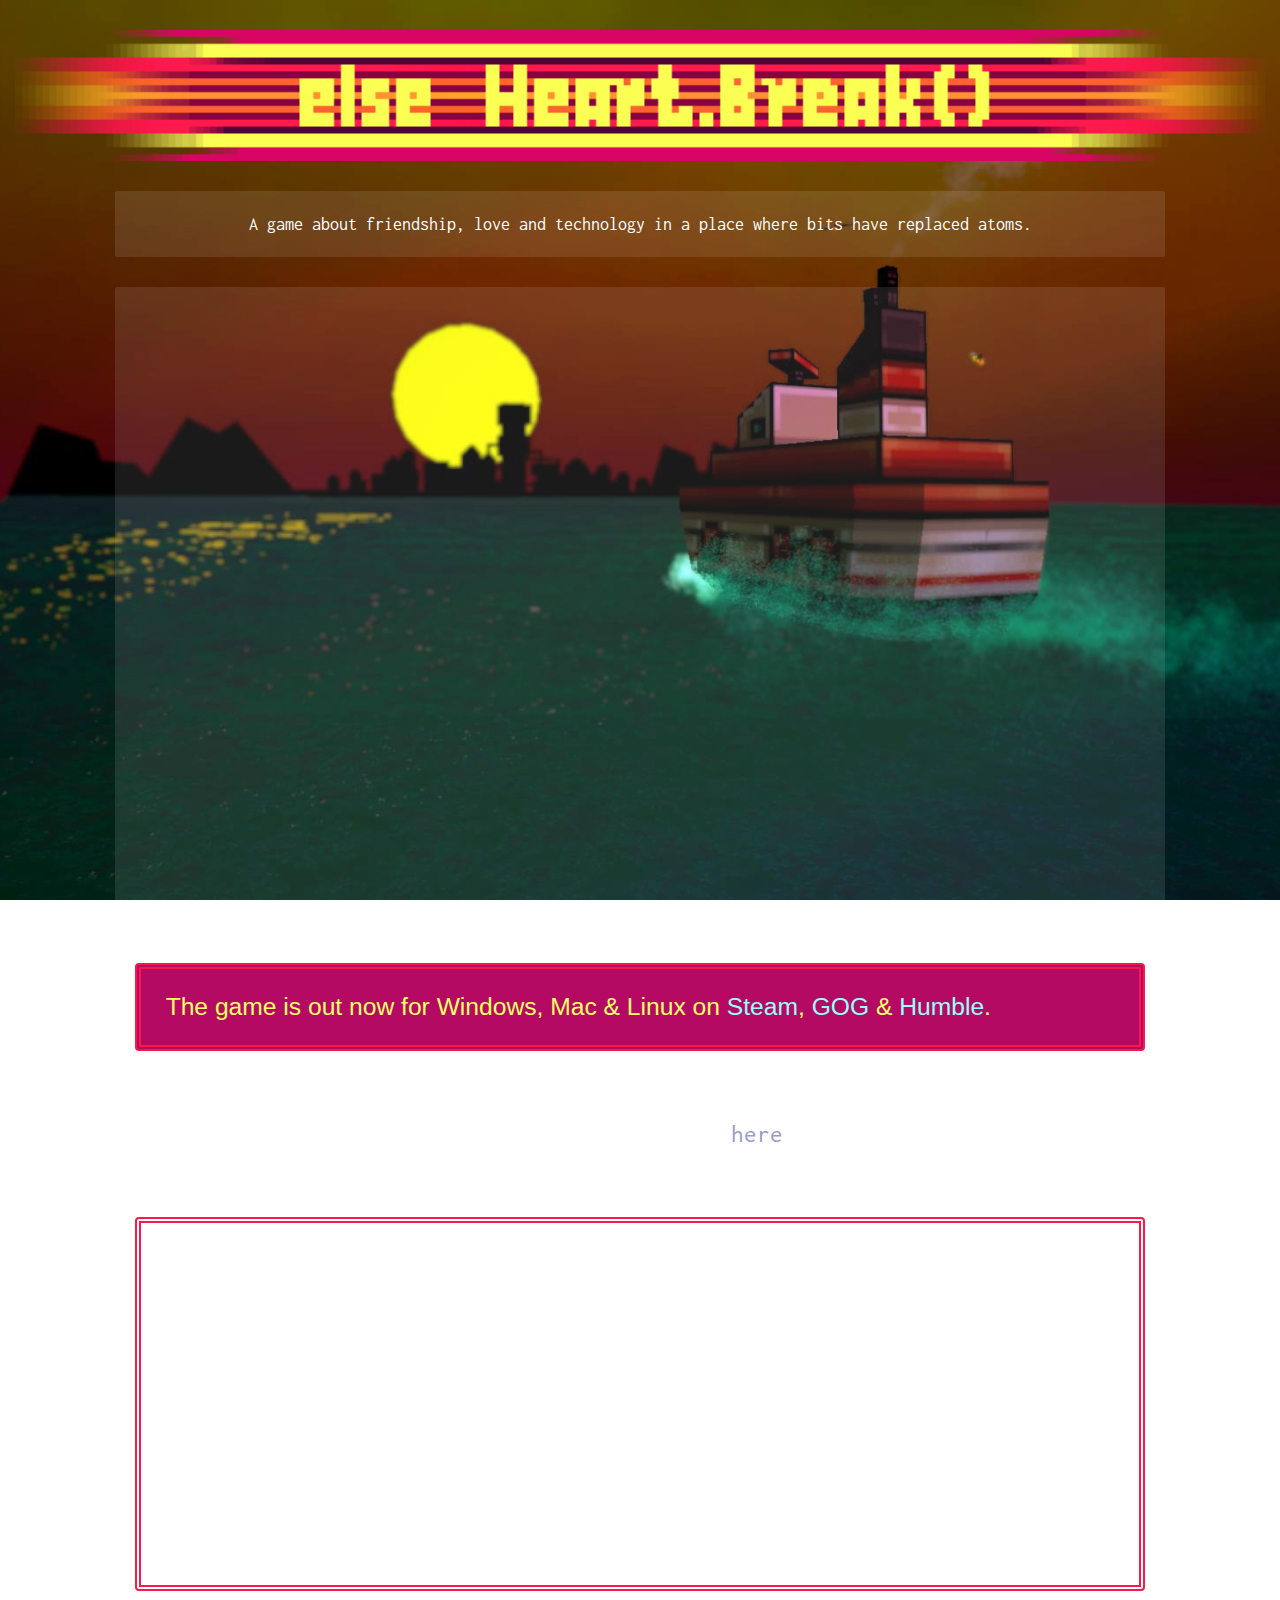
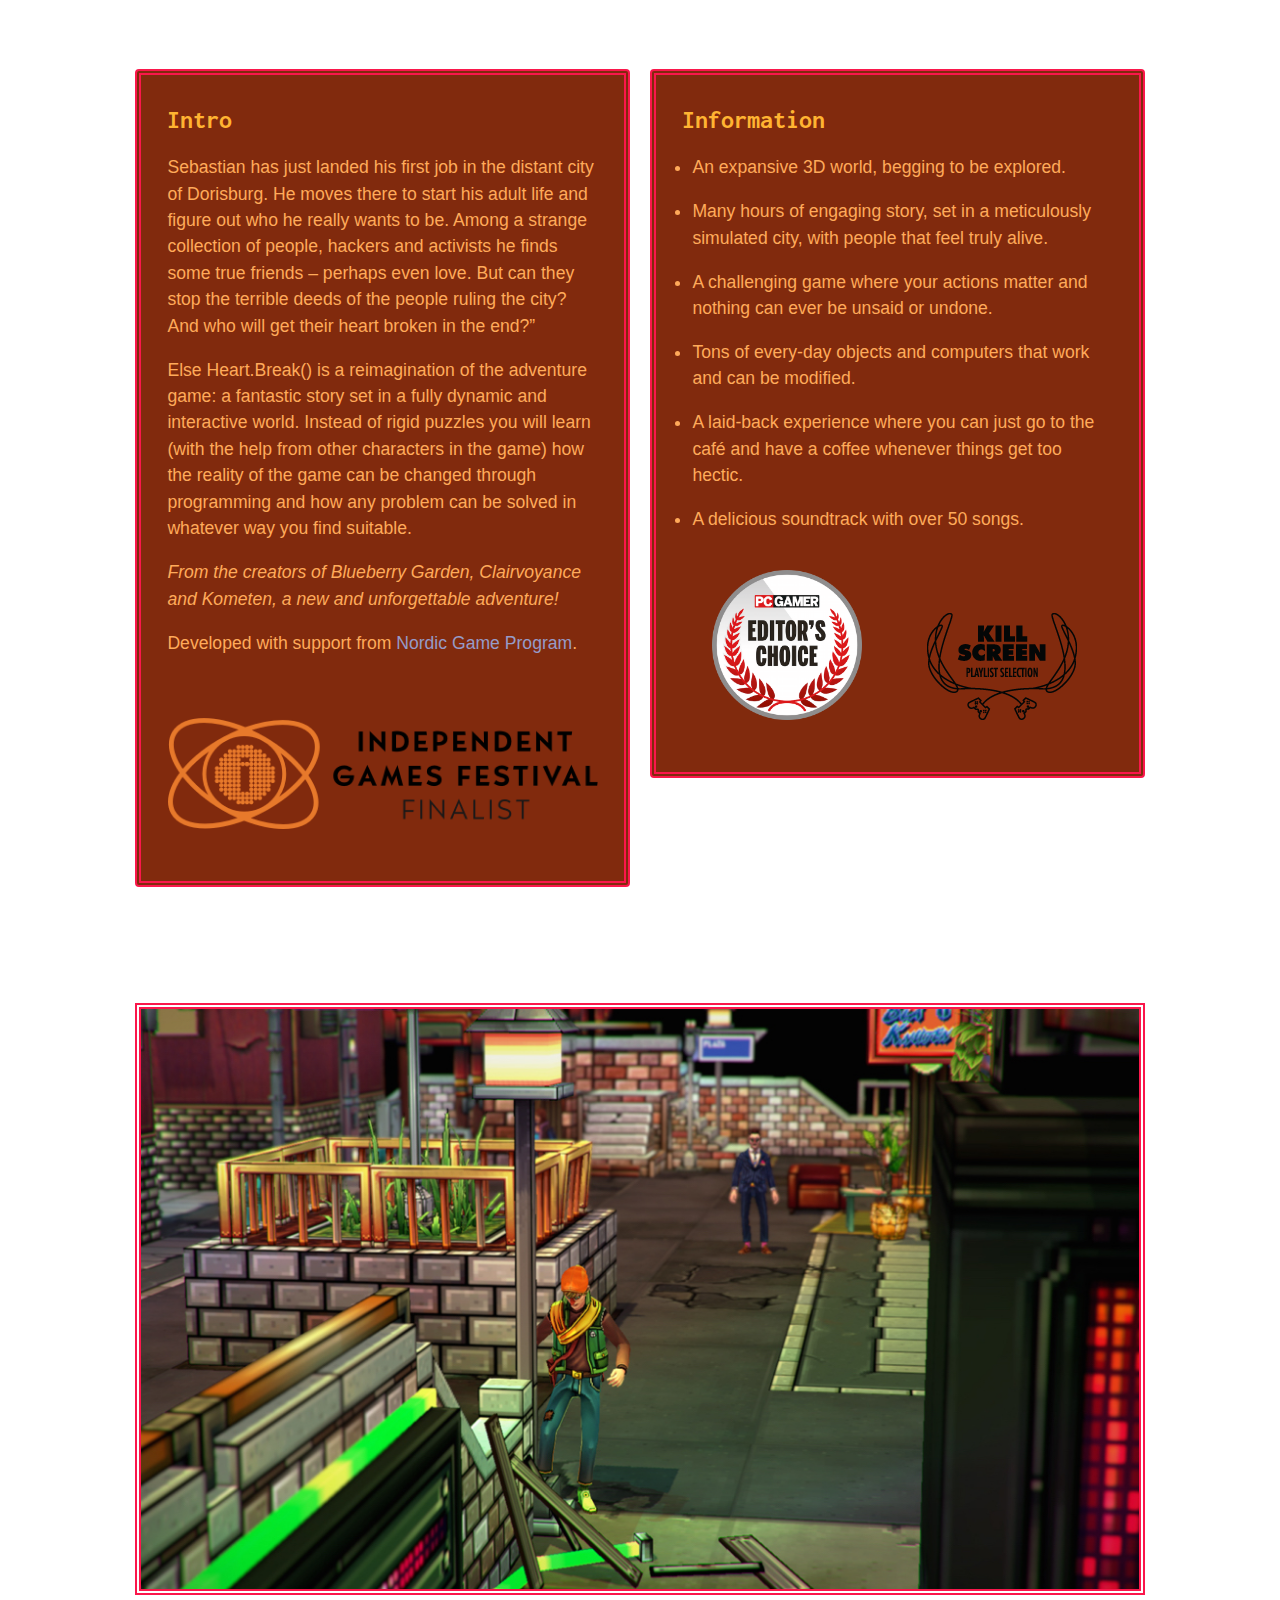
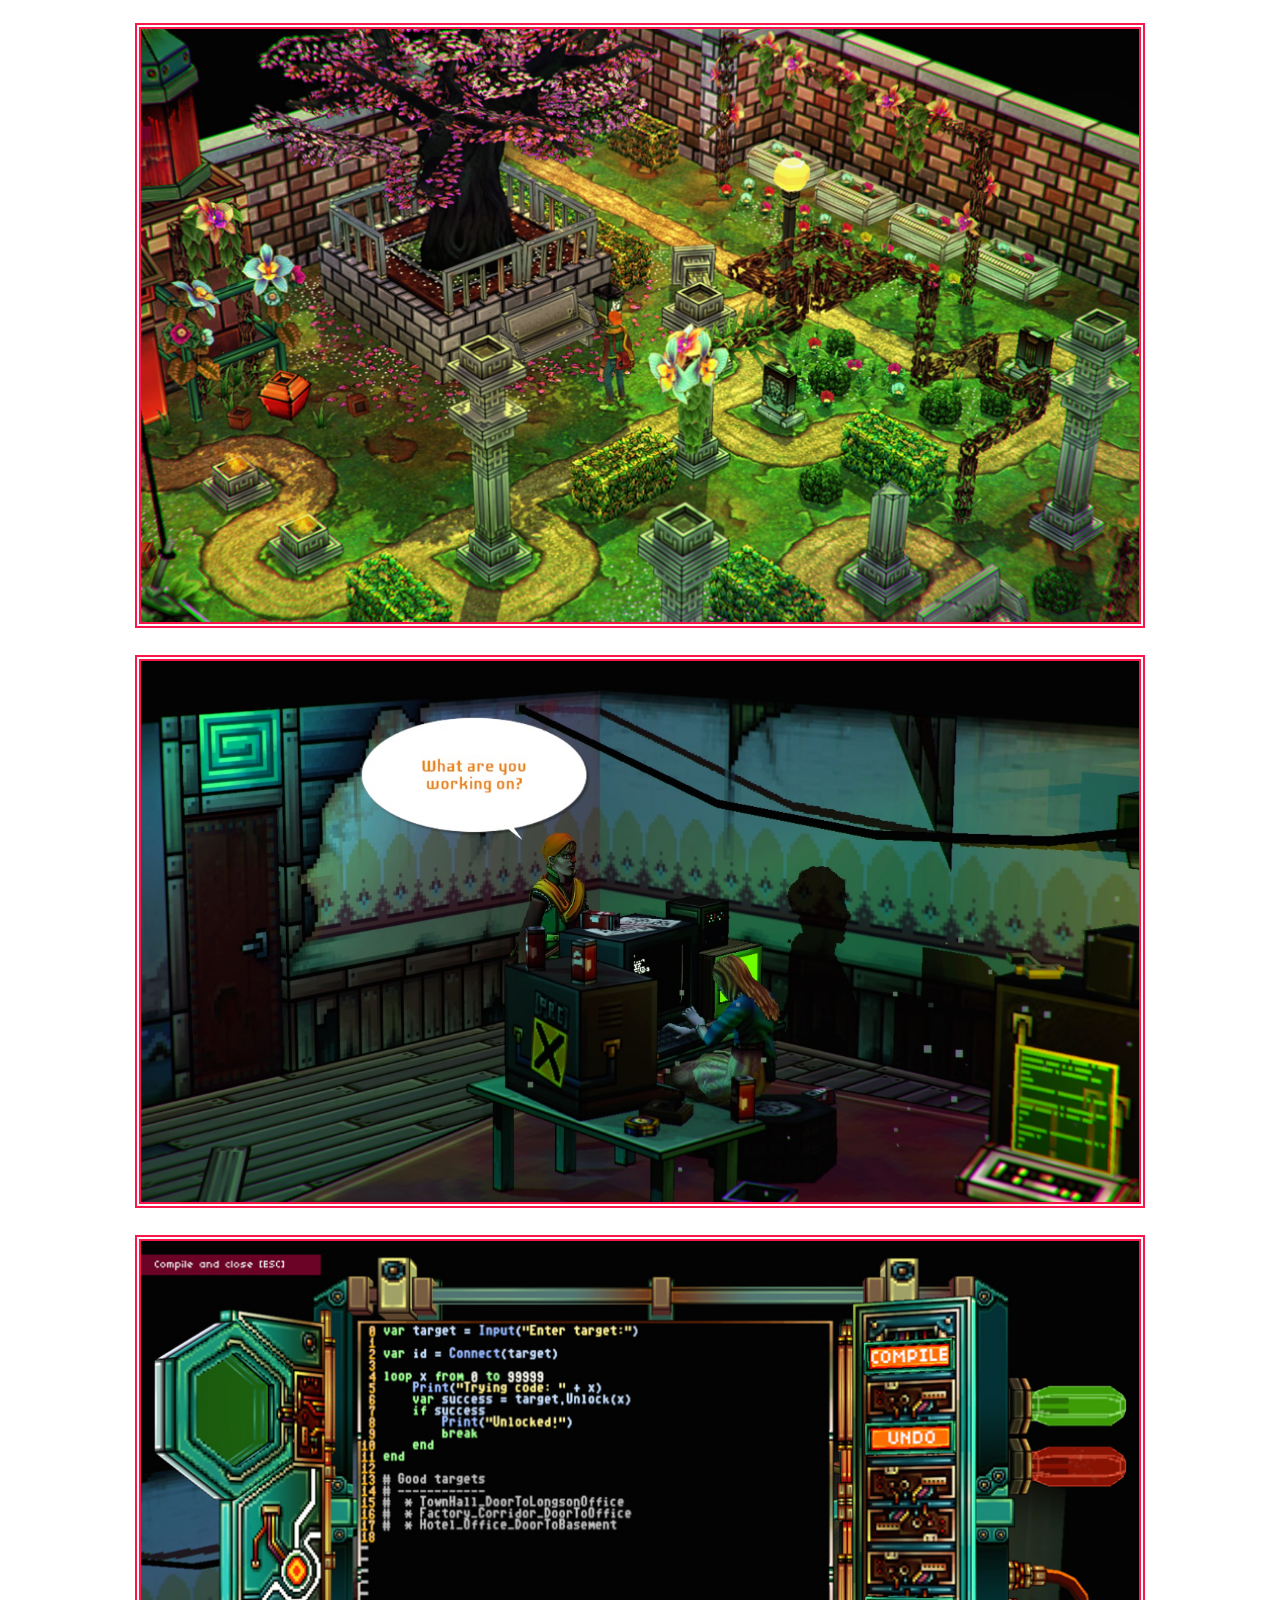
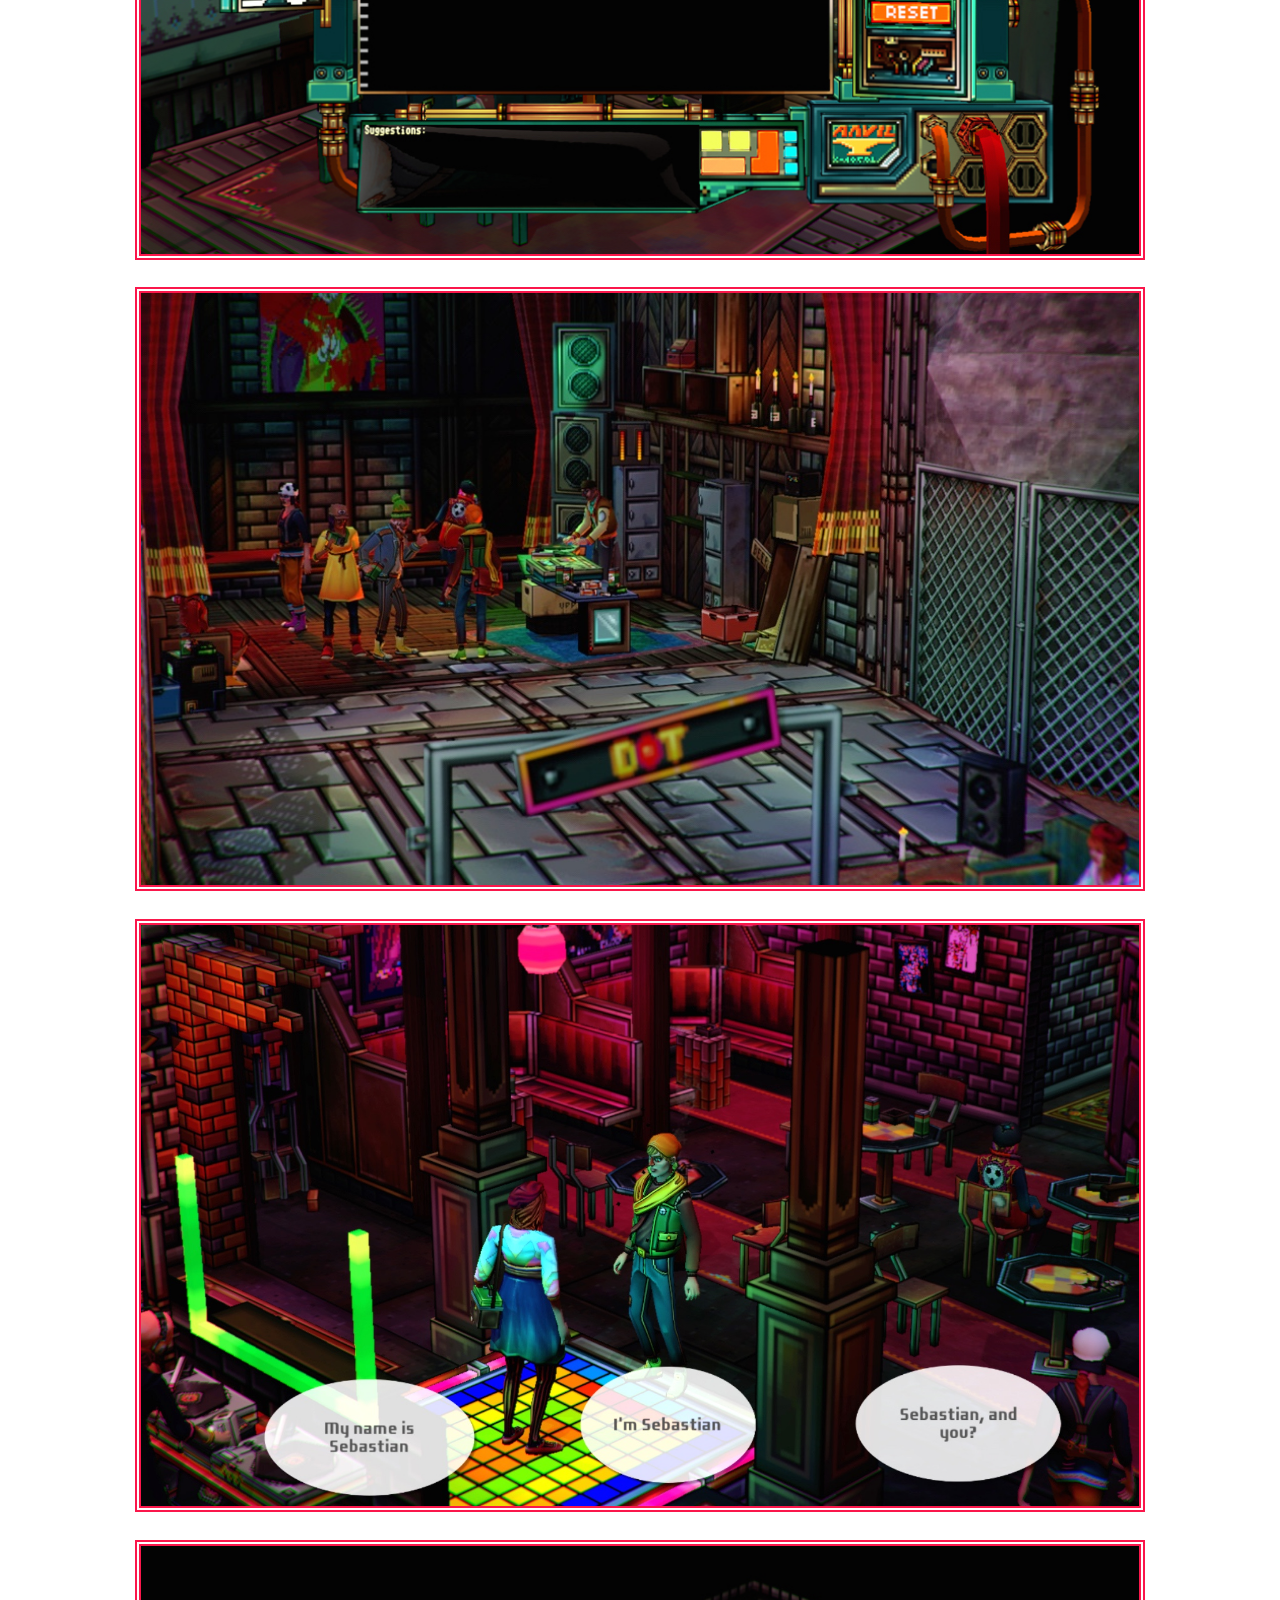
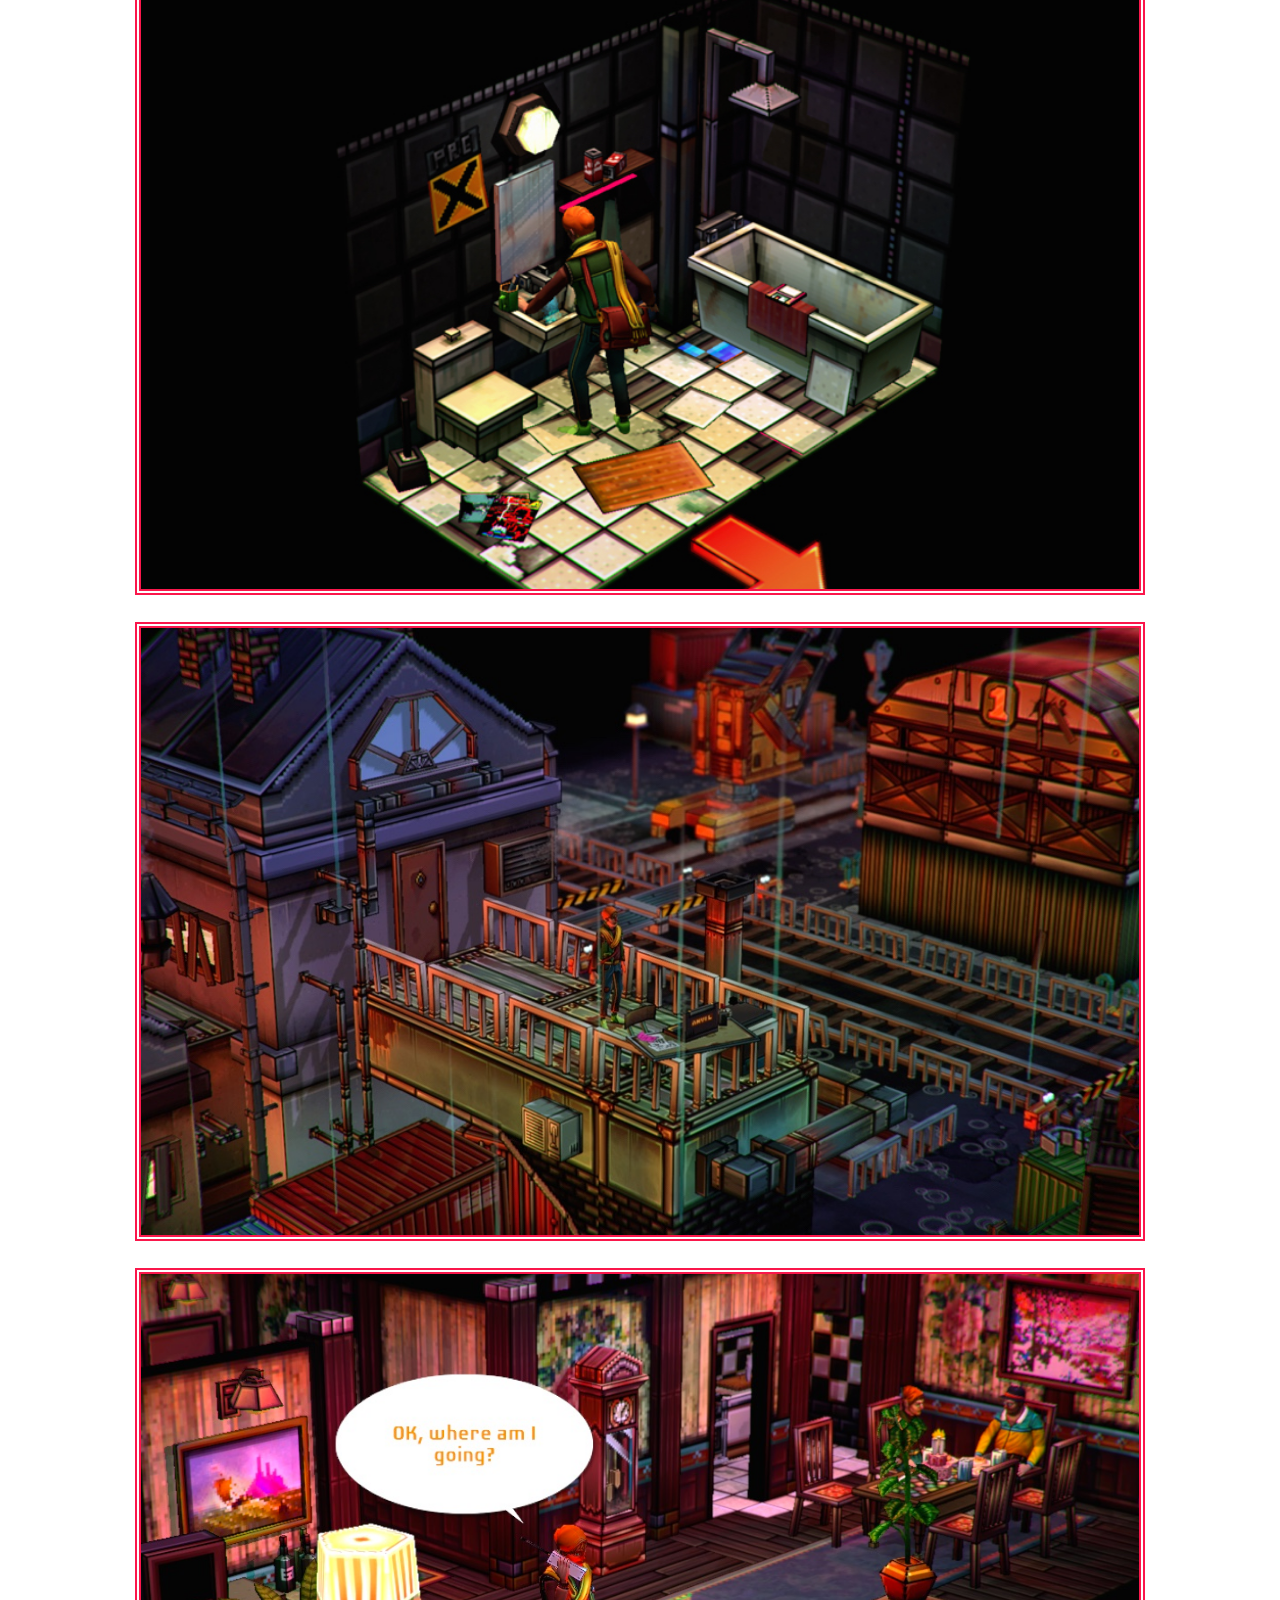
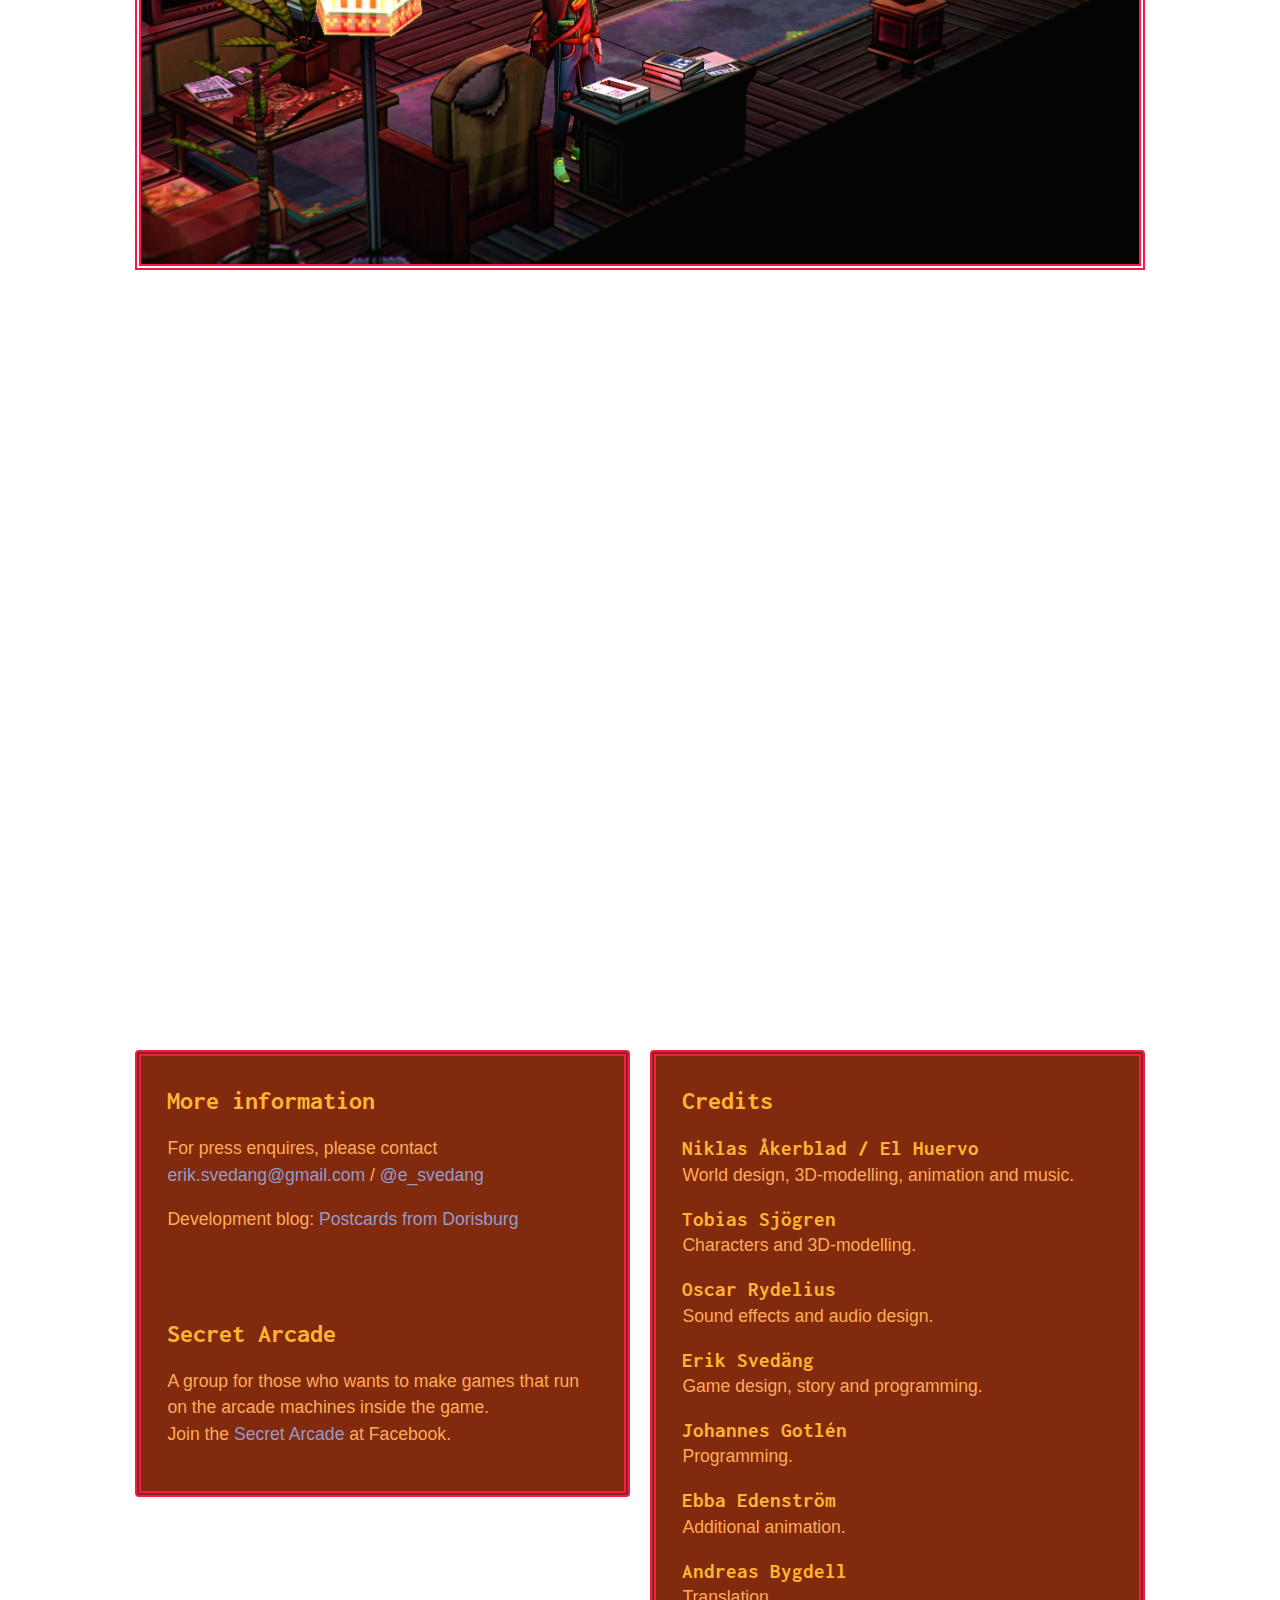
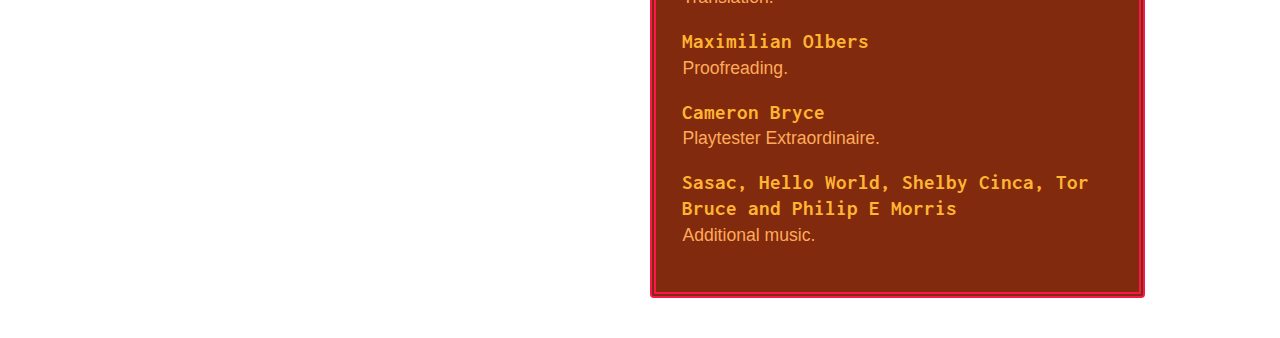
<file: index.html>
<!doctype html>

<html>

  <head>
    <meta charset="utf-8">
    <meta name="viewport" content="width=device-width, initial-scale=1.0, maximum-scale=1.0">

    <meta property="og:title" content="else Heart.Break()">
    <meta property="og:site_name" content="www.elseheartbreak.com">
    <meta property="og:url" content="http://www.elseheartbreak.com">
    <meta property="og:description" content=" Else Heart.Break() is a reimagination of the adventure game: a fantastic story set in a fully dynamic and interactive world. Instead of rigid puzzles you will learn (with the help from other characters in the game) how the reality of the game can be changed through programming and how any problem can be solved in whatever way you find suitable. Out now on Steam, Humble & GOG!">
    <meta property="og:image" content="http://elseheartbreak.com/Kick.jpg">
    
    <title>else Heart.Break()</title>

    <link rel="stylesheet" type="text/css" href="normalize.css">
    <link rel="stylesheet" type="text/css" href="styles.css">
    <link href='http://fonts.googleapis.com/css?family=Dosis|Permanent+Marker|Cabin|Droid+Sans+Mono|Exo|Play|Inconsolata' rel='stylesheet' type='text/css'>
  </head>

  <body>
    <div class="content last">

      <img class="logo large" src="logo2.png">
      <img class="logo small" src="logo2small.png">

      <!-- <article class="humble" style="padding:10px; width:433px; margin:auto; margin-top: 20px;"> -->
      <!--   <iframe scrolling='no' frameBorder='0' style="margin:0px;" src="https://www.humblebundle.com/_widget/homepage2" width="100%" height="121"></iframe> -->
      <!-- </article> -->
      
      <article>
	<p class="subtitle">A game about friendship, love and technology in a place where bits have replaced atoms.</p class="subtitle">
      </article>

      <article>
	<div class="video-container">
    	  <iframe src="http://www.youtube.com/embed/q1lmyxrJXeo" height="315" width="560" allowfullscreen="" frameborder="0">
    	  </iframe>
	</div>
      </article>

      <article>
	<p style="font-size:1.4em;" class="important">The game is out now for Windows, Mac & Linux on <a href="http://store.steampowered.com/app/400110">Steam</a>, <a href="http://www.gog.com/game/else_heartbreak">GOG</a> & <a href="https://www.humblebundle.com/store/p/elseheart_break_storefront">Humble</a>.</p class="subtitle">
	
      </article>
      
      <article>
      	<p style="font-size:1.4em;" class="subtitle">Get the soundtrack <a href="http://swedishcolumbia.com/album/else-heart-break-original-soundtrack">here</a>.</p class="subtitle">
      </article>

      <article>
	<iframe src="https://www.humblebundle.com/widget/v2/product/elseheart_break/3er32?theme=light" class="humble" height=374px scrolling="no" frameborder="0"></iframe>
      </article>
      
      <article>
	<div class="textbox l">
	  <h2>Intro</h2>
	  <p>
	      <span style="">Sebastian has just landed his first job in the distant city of Dorisburg.
	      He moves there to start his adult life and figure out who he really wants to be. 
	      Among a strange collection of people, hackers and activists he finds some true friends – perhaps even love. 
	      But can they stop the terrible deeds of the people ruling the city?
		And who will get their heart broken in the end?”
	      </span>
	  </p>
	  <p>
	    Else Heart.Break() is a reimagination of the adventure game: a fantastic story set in a fully dynamic and interactive world. Instead of rigid puzzles you will learn (with the help from other characters in the game) how the reality of the game can be changed through programming and how any problem can be solved in whatever way you find suitable.
	  </p>
	  <p>
	    <i>
	      From the creators of Blueberry Garden, Clairvoyance and Kometen, a new and unforgettable adventure!
	    </i>
	  </p>
	  <p>
	    Developed with support from <a href="http://www.nordicgameprogram.org/">Nordic Game Program</a>.
	  </p>

	  <br>
	  
	  <p>
	    <img src="IGF_finalist.png">
	  </p>
	  
        </div>

        <div class="textbox r">
          <h2>Information</h2>
	  <p>
	    <ul>
	      <li>An expansive 3D world, begging to be explored.</li>
	      <li>Many hours of engaging story, set in a meticulously simulated city, with people that feel truly alive.</li>
	      <li>A challenging game where your actions matter and nothing can ever be unsaid or undone.<!--  &mdash; or can it? --></li> 
	      <li>Tons of every-day objects and computers that work and can be modified.</li>
	      <li>A laid-back experience where you can just go to the café and have a coffee whenever things get too hectic.</li>
	      <li>A delicious soundtrack with over 50 songs.</li>
	    </ul>
	  </p>
	  <p>
	    
	    <img style="width:150px; margin:auto; margin-top:20px; margin-left:30px; margin-right:30px;" src="new_pcedschoice.png">
	    <img style="width:150px; margin:auto; margin-top:20px; margin-left:30px;" src="KS_playlist_positive_rgb.png">
	  </p>
        </div>
      </article>

      <a name="screenshots"></a>
      
      <article>
	<p class="subtitle">Screenshots</p>
	<!-- </article> -->
	<!-- <article> -->
	<img style="margin-top:0px;" class="screenshot" src="Kick.jpg">
	<img class="screenshot" src="Park.jpg">
	<img class="screenshot" src="Work2.jpg">
	<img class="screenshot" src="Hack2.jpg">
	<img class="screenshot" src="Dot.jpg">
	<img class="screenshot" src="Dance.jpg">
	<img class="screenshot" src="Faucet.jpg">
	<img class="screenshot" src="Platform.jpg">
	<img class="screenshot" src="Where2.jpg">
      </article>

      <article>
	<p class="subtitle">The First Trailer</p>
	<div class="video-container">
    	  <iframe src="http://www.youtube.com/embed/aP7KHjeVPCI" height="315" width="560" allowfullscreen="" frameborder="0">
    	  </iframe>
	</div>
      </article>

      <article>

	<div class="textbox l">
	  <h2>More information</h2>
	  <p>For press enquires, please contact <a href="mailto:erik.svedang@gmail.com">erik.svedang@gmail.com</a> / <a href="http://twitter.com/e_svedang">@e_svedang</a></p>
	  <p>Development blog: <a href="http://postcardsfromdorisburg.tumblr.com">Postcards from Dorisburg</a></p>

	  <hr>
	  <h2>Secret Arcade</h2>
	  <p>
	    A group for those who wants to make games that run on the arcade machines inside the game.
	    <br>
	    Join the <a href="https://www.facebook.com/groups/988216627861325/">Secret Arcade</a> at Facebook.
	  </p>
	</div>

	<div class="textbox r">
	  <h2>Credits</h2>
	  <div class="credits">
	    <h3>Niklas Åkerblad / El Huervo</h3>
	    <p>World design, 3D-modelling, animation and music.</p>
	  </div>
	  <div class="credits">
	    <h3>Tobias Sjögren</h3>
	    <p>Characters and 3D-modelling.</p>
	  </div>
	  <div class="credits">
	    <h3>Oscar Rydelius</h3>
	    <p>Sound effects and audio design.</p>
	  </div>
	  <div class="credits">
	    <h3>Erik Svedäng</h3>
	    <p>Game design, story and programming.</p>
	  </div>
	  <div class="credits">
	    <h3>Johannes Gotlén</h3>
	    <p>Programming.</p>
	  </div>
	  <div class="credits">
	    <h3>Ebba Edenström</h3>
	    <p>Additional animation.</p>
	  </div>
	  <div class="credits">
	    <h3>Andreas Bygdell</h3>
	    <p>Translation.</p>
	  </div>
	  <div class="credits">
	    <h3>Maximilian Olbers</h3>
	    <p>Proofreading.</p>
	  </div>
	  <div class="credits">
	    <h3>Cameron Bryce</h3>
	    <p>Playtester Extraordinaire.</p>
	  </div>
	  <div class="credits">
	    <h3>Sasac, Hello World, Shelby Cinca, Tor Bruce and Philip E Morris</h3>
	    <p>Additional music.</p>
	  </div>
	  <!-- <hr> -->
	  <div>
	    <!-- <p>Additional music by <a href="http://omegasupremerecords.com/album/sasac-ultra">Sasac</a></p> -->
	  </div>
	</div>
      </article>

    </div>
  </body>

</html>
</file>
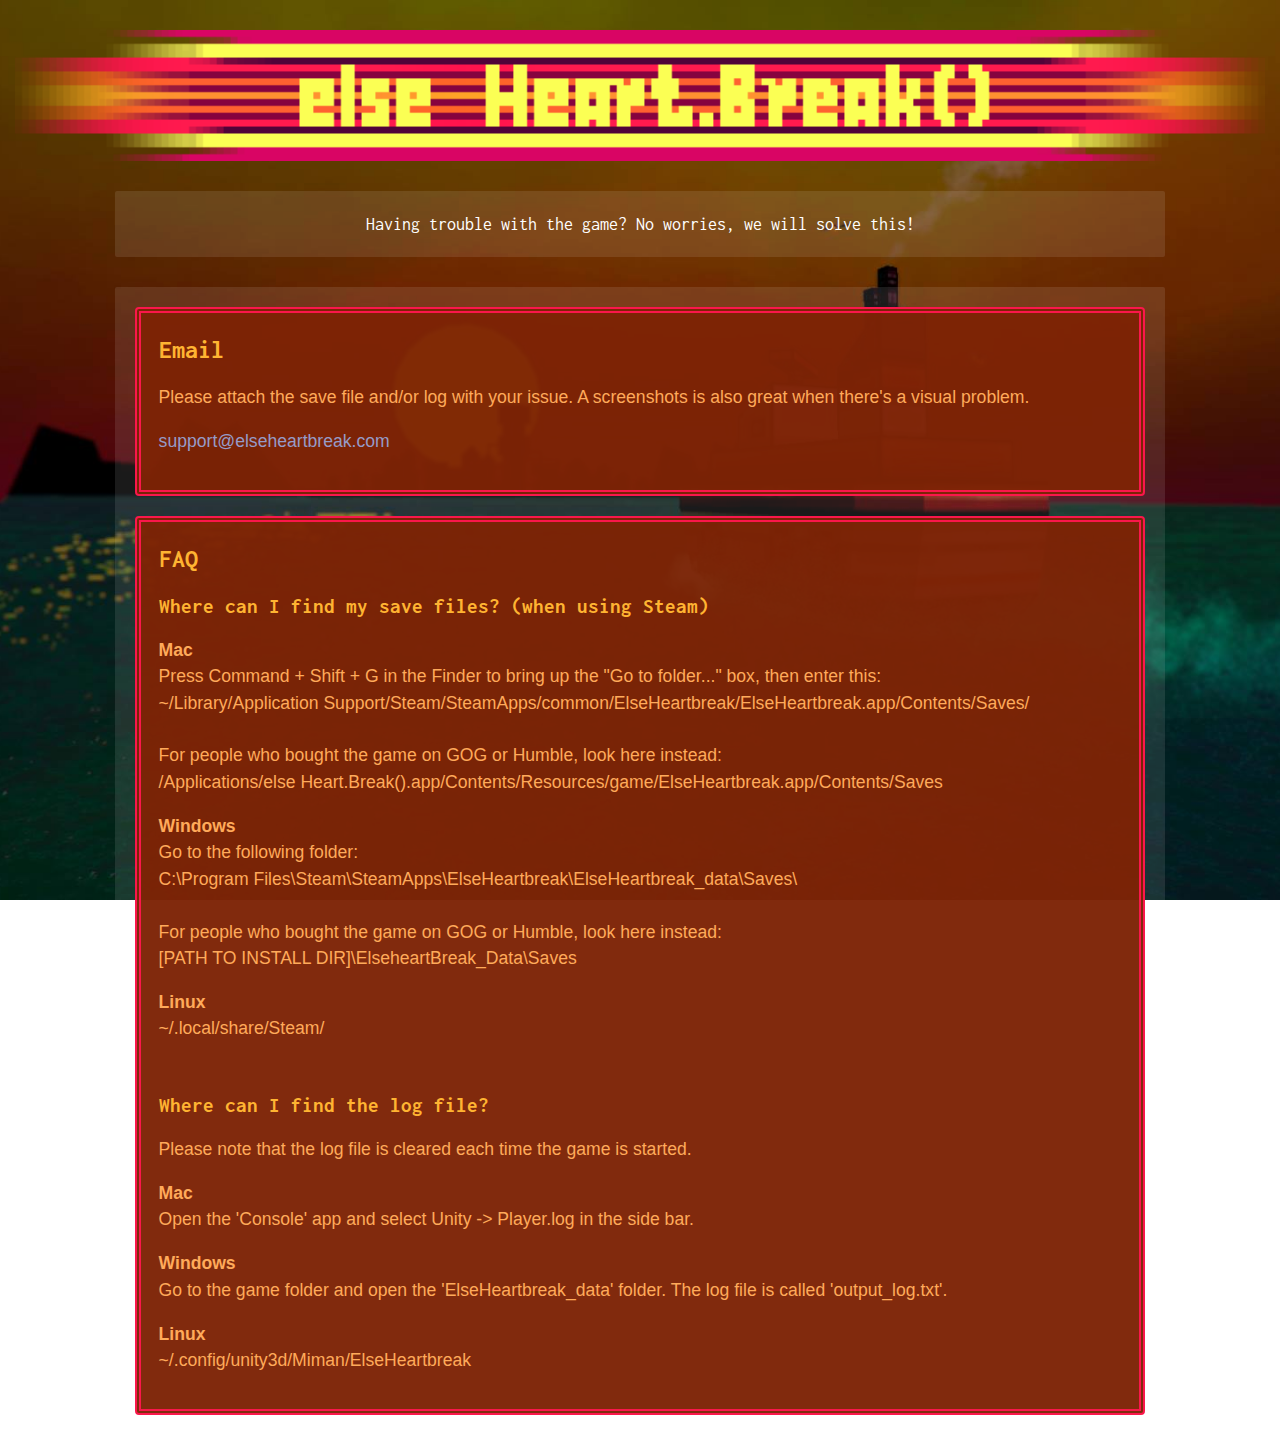
<file: support.html>
<!doctype html>

<html>

  <head>
    <meta charset="utf-8">
    <meta name="viewport" content="width=device-width, initial-scale=1.0, maximum-scale=1.0">

    <title>else Heart.Support()</title>

    <link rel="stylesheet" type="text/css" href="normalize.css">
    <link rel="stylesheet" type="text/css" href="styles.css">
    <link href='http://fonts.googleapis.com/css?family=Dosis|Permanent+Marker|Cabin|Droid+Sans+Mono|Exo|Play|Inconsolata' rel='stylesheet' type='text/css'>
  </head>

  <body>
    <div class="content last">

      <img class="logo large" src="logo2.png">
      <img class="logo small" src="logo2small.png">

      <article>
	<p class="subtitle">Having trouble with the game? No worries, we will solve this!</p class="subtitle">
      </article>

      <article>
	<!-- <div class="textbox l"> -->
	<!--   <h2>Support</h2> -->
	<!--   <p> -->
	    
	<!--   </p> -->
        <!-- </div> -->
	
	<div class="full" style="margin-top:20px;">
	  <h2>Email</h2>
	  <p>
	    Please attach the save file and/or log with your issue. A screenshots is also great when there's a visual problem.
	  </p>
	  <p>
	    <a href="mailto:support@elseheartbreak.com">support@elseheartbreak.com</a>
	  </p>
        </div>

	<div class="full">
	  <h2>FAQ</h2>
	  <h3>Where can I find my save files? (when using Steam)</h3>
	  <p>
	    <b>Mac</b>
	    <br>
	    Press Command + Shift + G in the Finder to bring up the "Go to folder..." box, then enter this:
	    <br>
	    ~/Library/Application Support/Steam/SteamApps/common/ElseHeartbreak/ElseHeartbreak.app/Contents/Saves/
	    <br>
	    <br>
	    For people who bought the game on GOG or Humble, look here instead:
	    <br>
	    /Applications/else Heart.Break().app/Contents/Resources/game/ElseHeartbreak.app/Contents/Saves
	  </p>
	  <p>
	    <b>Windows</b>
	    <br>
	    Go to the following folder:
	    <br>
	    C:\Program Files\Steam\SteamApps\ElseHeartbreak\ElseHeartbreak_data\Saves\
	    <br>
	    <br>
	    For people who bought the game on GOG or Humble, look here instead:
	    <br>
	    [PATH TO INSTALL DIR]\ElseheartBreak_Data\Saves
	  </p>
	  <p>
	    <b>Linux</b>
	    <br>
	    ~/.local/share/Steam/
	  </p>

	  <h3 class="extra-top-margin">Where can I find the log file?</h3>
	  <p>
	    Please note that the log file is cleared each time the game is started.
	  </p>
	  <p>
	    <b>Mac</b>
	    <br>
	    Open the 'Console' app and select Unity -> Player.log in the side bar.   
	  </p>
	  <p>
	    <b>Windows</b>
	    <br>
	    Go to the game folder and open the 'ElseHeartbreak_data' folder.
	    The log file is called 'output_log.txt'.
	  </p>
	  <p>
	    <b>Linux</b>
	    <br>
	    ~/.config/unity3d/Miman/ElseHeartbreak
	  </p>
	  
        </div>
	
      </article>
      
    </div>
  </body>

</html>
</file>
<file: styles.css>
* { 
    -moz-box-sizing: border-box; 
    -webkit-box-sizing: border-box; 
     box-sizing: border-box; 
}

html { 
  background-color: black;
  background: url(bg2.jpg) no-repeat center center fixed; 
  -webkit-background-size: cover;
  -moz-background-size: cover;
  -o-background-size: cover;
  background-size: cover;
}

a {
  color: rgb(150,155,200);
  text-decoration: none;
}

a:hover {
  text-decoration: underline;
}

body {
    font-size: 1.2em;
    line-height: 1.5em;
    color: rgb(255, 190, 72);
}

.logo {
    display:block;
    margin:auto;
    width: 100%;
    margin-top: 30px;
}

h1 {
    /*font-family: 'Dosis', sans-serif;*/
    /*font-family: 'Cabin', sans-serif;*/
    /*font-family: 'Droid Sans Mono', ;*/
    /*font-family: 'Play', sans-serif;*/
    font-family: 'Inconsolata', sans-serif;
    text-align: center;
    font-size: 1.5em;
    margin-left: 0px;
    margin-right: 0px;
}

ul {
  margin-left: -30px;
}

li {
  margin-bottom: 1em;
}

img {
  width: 100%;
}

.subtitle {
  text-align: center;
  color: white;
  margin: 50px;
  font-family: 'Inconsolata', sans-serif;
  text-decoration: none;
}

h2, h3 {
    /*font-family: 'Dosis', sans-serif;*/
    font-family: 'Inconsolata', sans-serif;
    margin-top: 5px;
    color: rgb(255, 180, 50);
}

h3 {
    margin-bottom: 0px;
}

.extra-top-margin {
    margin-top:50px;
}

.credits h3 {
  /*color: rgb(200, 0, 120);*/
}

.credits p {
  margin-top: 0px;
}

header {
    background-color: rgba(255,255,255, 0.9);
    border-radius: 5px;
    padding: 10px;
    margin-bottom: 20px;
}

article {
  max-width: 1050px;  
  margin: auto;
  margin-top: 30px;
  background-color: rgba(255, 255, 255, 0.1);
  border-radius: 2px;
  overflow: auto;
  padding: 0px;
}

.textbox {
  background-color: rgba(125,35,5,0.97);
  /*color: rgb(240, 70, 120);*/
  color: rgb(255, 170, 90);
  border-radius: 4px;
  padding: 1em;
  margin-top: 20px;
  margin-bottom: 20px;

  width: calc(100% - 40px);
  max-width: 100%;

  border-color: rgb(250, 23, 75);
  border-width: 6px;
  border-style: double;
}

.humble {
    color: rgb(255, 170, 90);
    border-radius: 4px;
    padding: 1em;
    margin-top: 20px;
    margin-bottom: 20px;

    width: calc(100% - 40px);
    max-width: 100%;

    border-color: rgb(250, 23, 75);
    border-width: 6px;
    border-style: double;
    margin-left: 20px;
}

.important {
    border-radius: 4px;
    padding: 1em;
    margin-top: 20px;
    margin-bottom: 20px;

    width: calc(100% - 40px);
    max-width: 100%;

    border-color: rgb(250, 23, 75);
    border-width: 6px;
    border-style: double;
    margin-left: 20px;

    background-color: rgb(180, 10, 100);
    color: rgb(255, 255, 99);
}

.important a {
    color: rgb(150, 255, 255);
}

hr {
  border-color: rgb(250, 23, 75);
  border-width: 0px;
  margin-bottom: 70px;
}

.l {
  float: left;
  margin-left: 20px;
  margin-right: 0px;
}

.r {
  float: right;
  margin-left: 0px;
  margin-right: 20px;
}

.full {
    margin-left: 20px;
    margin-right: 20px;
    width:100%;
    float:right;

    background-color: rgba(125,35,5,0.97);
  /*color: rgb(240, 70, 120);*/
  color: rgb(255, 170, 90);
  border-radius: 4px;
  padding: 1em;
  margin-top: 0px;
  margin-bottom: 20px;

  width: calc(100% - 40px);
  max-width: 100%;

  border-color: rgb(250, 23, 75);
  border-width: 6px;
  border-style: double;
}

.screenshot {
  margin: 20px 20px 0px 20px;
  width: calc(100% - 40px);

  border-color: rgb(250, 23, 75);
  border-width: 6px;
  border-style: double;
}

.last {
  margin-bottom: 20px;
}

.video-container {
    position: relative;
    padding-bottom: 56.25%;
    padding-top: 35px;
    height: 0;
    overflow: hidden;
}

.video-container iframe {
    position: absolute;
    top:0;
    left: 0;
    width: 100%;
    height: 100%;
}

.small {
  display: inherit;
}

.large {
  display: none;
}

@media only screen and (min-width: 750px) {
  body {
    font-size: 1.1em;
  }
  .subtitle {
      margin: 20px;
  }
  h1 {
      font-size: 3.5em;
  }
  .textbox {
    max-width: calc(50% - 30px);
    padding: 1.5em;
  }
  .half {
    max-width: calc(50% - 40px);
  }
  .logo {
    max-width: 1250px;     
  }
  .small {
    display: none;
  }
  .large {
    display: inherit;
  }
}

@media only screen and (max-width:  895px) and (min-width: 750px) {
  .subtitle {
      margin: 20px 200px;
  }
}
</file>
